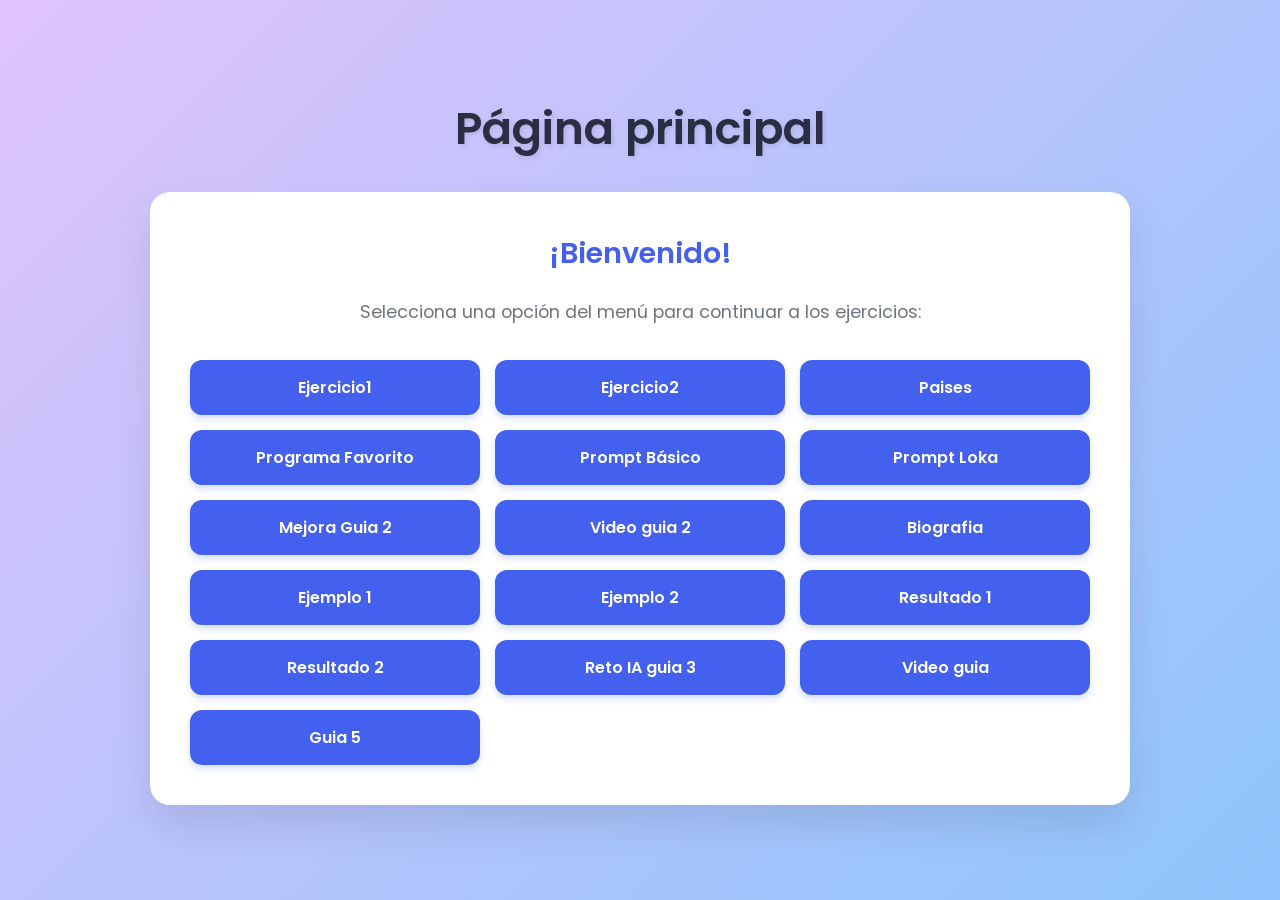
<file: index.html>
<!DOCTYPE html>
<html lang="es">
<head>
    <meta charset="UTF-8">
    <meta name="viewport" content="width=device-width, initial-scale=1.0">
    <title>Página principal</title>
    <!-- Importando la fuente Poppins de Google Fonts -->
    <link href="https://fonts.googleapis.com/css2?family=Poppins:wght@300;400;600&display=swap" rel="stylesheet">

    <style>
        :root {
            --primary-color: #4361ee;
            --primary-hover: #3a0ca3;
            --bg-gradient-1: #e0c3fc;
            --bg-gradient-2: #8ec5fc;
            --text-main: #2b2d42;
            --text-muted: #6c757d;
        }

        body {
            margin: 0;
            font-family: 'Poppins', sans-serif;
            /* Fondo con degradado moderno */
            background: linear-gradient(135deg, var(--bg-gradient-1) 0%, var(--bg-gradient-2) 100%);
            color: var(--text-main);
            min-height: 100vh;
            display: flex;
            flex-direction: column;
            align-items: center;
            justify-content: center;
            padding: 20px;
            box-sizing: border-box;
        }

        header {
            text-align: center;
            margin-bottom: 30px;
        }

        header h1 {
            margin: 0;
            color: var(--text-main);
            font-size: 2.8rem;
            text-shadow: 2px 2px 5px rgba(0,0,0,0.1);
            font-weight: 600;
        }

        main {
            background-color: white;
            padding: 40px;
            border-radius: 20px;
            box-shadow: 0 20px 40px rgba(0,0,0,0.1);
            max-width: 900px;
            width: 100%;
            text-align: center;
        }

        main h2 {
            color: var(--primary-color);
            margin-top: 0;
            font-weight: 600;
            font-size: 1.8rem;
        }

        main p {
            color: var(--text-muted);
            margin-bottom: 35px;
            font-size: 1.1rem;
        }

        /* Uso de CSS Grid para alinear los botones perfectamente */
        .botones {
            display: grid;
            grid-template-columns: repeat(auto-fit, minmax(220px, 1fr));
            gap: 15px;
        }

        .boton {
            display: flex;
            align-items: center;
            justify-content: center;
            padding: 15px 20px;
            background-color: var(--primary-color);
            color: white;
            text-decoration: none;
            border-radius: 12px;
            font-weight: 600;
            transition: all 0.3s ease;
            box-shadow: 0 4px 6px rgba(67, 97, 238, 0.2);
        }

        /* Efectos interactivos (Hover) */
        .boton:hover {
            background-color: var(--primary-hover);
            transform: translateY(-4px);
            box-shadow: 0 8px 15px rgba(67, 97, 238, 0.35);
        }

        .boton:active {
            transform: translateY(0);
        }

        /* Adaptabilidad para teléfonos móviles */
        @media (max-width: 600px) {
            main {
                padding: 25px 20px;
            }
            header h1 {
                font-size: 2.2rem;
            }
        }
    </style>
</head>

<body>
    <header>
        <h1>Página principal</h1>
    </header>

    <main>
        <h2>¡Bienvenido!</h2>
        <p>Selecciona una opción del menú para continuar a los ejercicios:</p>

        <div class="botones">
            <a class="boton" href="htmls guia 1/estilos_embebidos.html">Ejercicio1</a>
            <a class="boton" href="htmls guia 1/Ejemplo2.html">Ejercicio2</a>
            <a class="boton" href="htmls guia 1/paises.html">Paises</a>
            <a class="boton" href="htmls guia 1/Programa.html">Programa Favorito</a>
            <a class="boton" href="htmls guia 1/Playmax.html">Prompt Básico</a>
            <a class="boton" href="htmls guia 1/Playmaxmejorada.html">Prompt Loka</a>
            <a class="boton" href="PlayMax_Discord_3_paginas/index.html">Mejora Guia 2</a>
            <a class="boton" href="Htmls guia 2/video.html">Video guia 2</a>
            <a class="boton" href="Htmls guia 2/biografia.html">Biografia</a>
            <a class="boton" href="Guia 3/ejemplo1/index.html">Ejemplo 1</a>
            <a class="boton" href="Guia 3/ejemplo2/index.html">Ejemplo 2</a>
            <a class="boton" href="Guia 3/ejercicio/ejercicio.html">Resultado 1</a>
            <a class="boton" href="Guia 3/ejercicio/ejercicio2.0.html">Resultado 2</a>
            <a class="boton" href="Reto Ia Guia 3/index.html">Reto IA guia 3</a>
            <a class="boton" href="Reto Ia Guia 3/Video.html">Video guia </a>
            <a class="boton" href="Guia 5/index.html">Guia 5 </a>
        </div>
    </main>
</body>
</html>
</file>
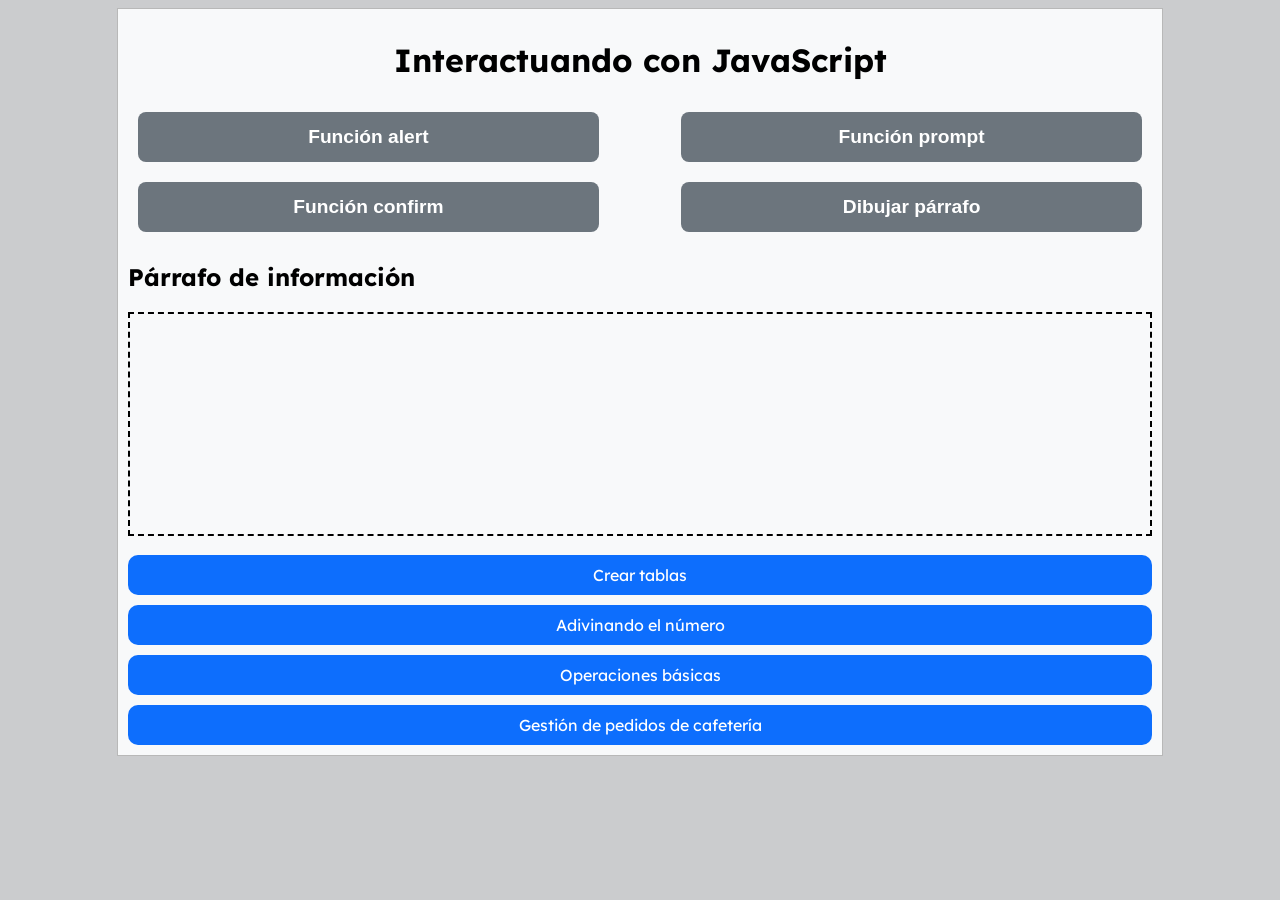
<file: Guia 5/index.html>
<!DOCTYPE html>
<html lang="es">
  <head>
    <meta charset="UTF-8" />
    <meta name="viewport" content="width=device-width, initial-scale=1.0" />
    <title>Introducción a JavaScript</title>
    <link rel="stylesheet" href="./css/style.css" />
    <script src="./js/buttons.js" defer></script>
  </head>
  <body>
    <main class="container">
      <h1>Interactuando con JavaScript</h1>
      <div class="flex-container">
        <button id="idBtnAlert" type="button">Función alert</button>
        <button id="idBtnPrompt" type="button">Función prompt</button>
        <button id="idBtnConfirm" type="button">Función confirm</button>
        <button id="idBtnParrafo" type="button">Dibujar párrafo</button>
      </div>

      <h2>Párrafo de información</h2>
      <p id="idParrafo" aria-live="polite"></p>
      <nav aria-label="Ejemplos de la guía">
        <a href="./pages/tablas.html">Crear tablas</a>
        <a href="./pages/numeroAleatorio.html">Adivinando el número</a>
        <a href="./pages/operacionesBasicas.html">Operaciones básicas</a>
        <a href="./pages/pedidos.html">Gestión de pedidos de cafetería</a>
      </nav>
    </main>
  </body>
</html>
</file>
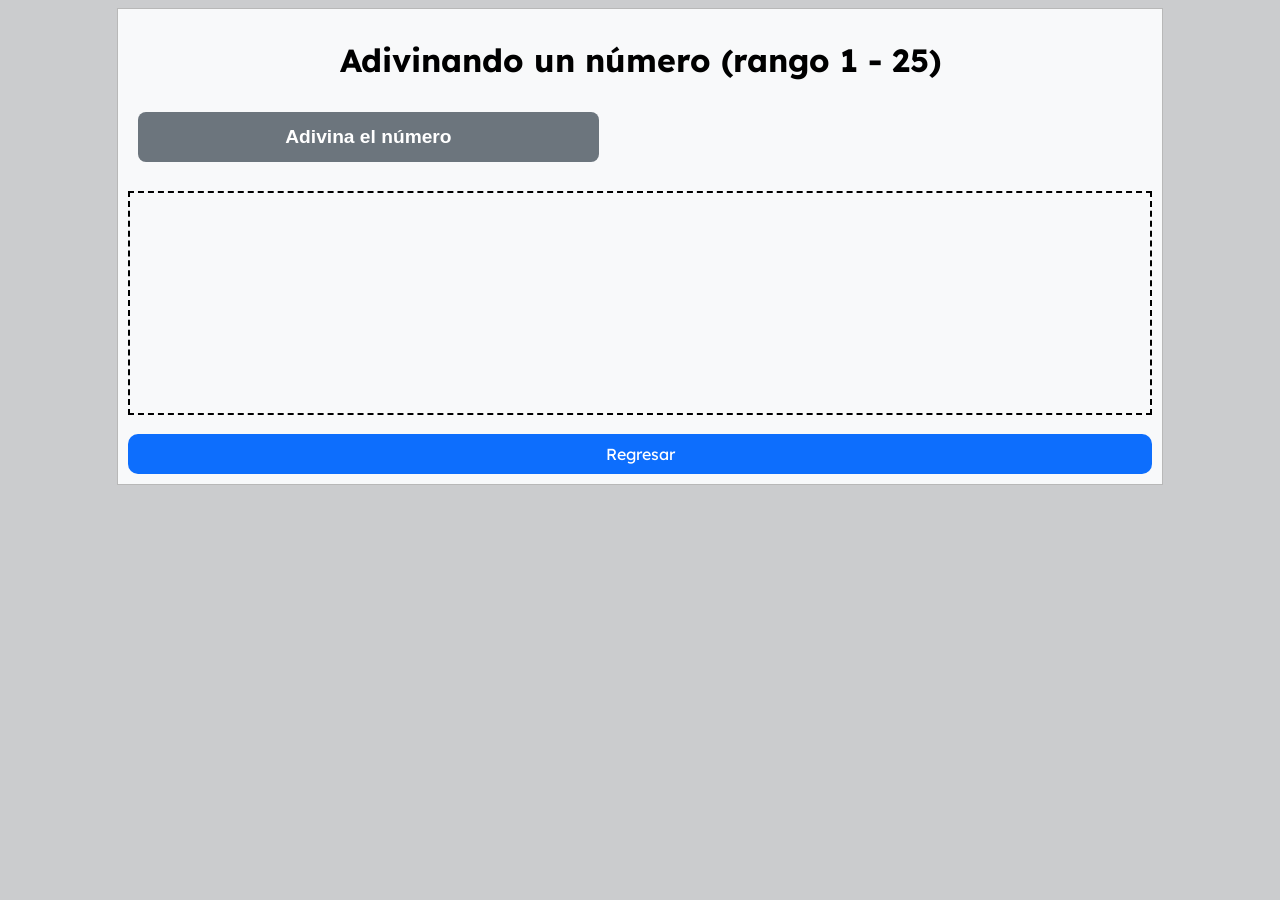
<file: Guia 5/pages/numeroAleatorio.html>
<!DOCTYPE html>
<html lang="es">
  <head>
    <meta charset="UTF-8" />
    <meta name="viewport" content="width=device-width, initial-scale=1.0" />
    <title>Adivinando un número</title>
    <link rel="stylesheet" href="../css/style.css" />
    <script src="../js/numeroAleatorio.js" defer></script>
  </head>
  <body>
    <main class="container">
      <h1>Adivinando un número (rango 1 - 25)</h1>
      <div class="flex-container">
        <button id="idBtnNumero" type="button">Adivina el número</button>
      </div>
      <p id="idParrafo" aria-live="polite"></p>
      <a href="../index.html">Regresar</a>
    </main>
  </body>
</html>
</file>
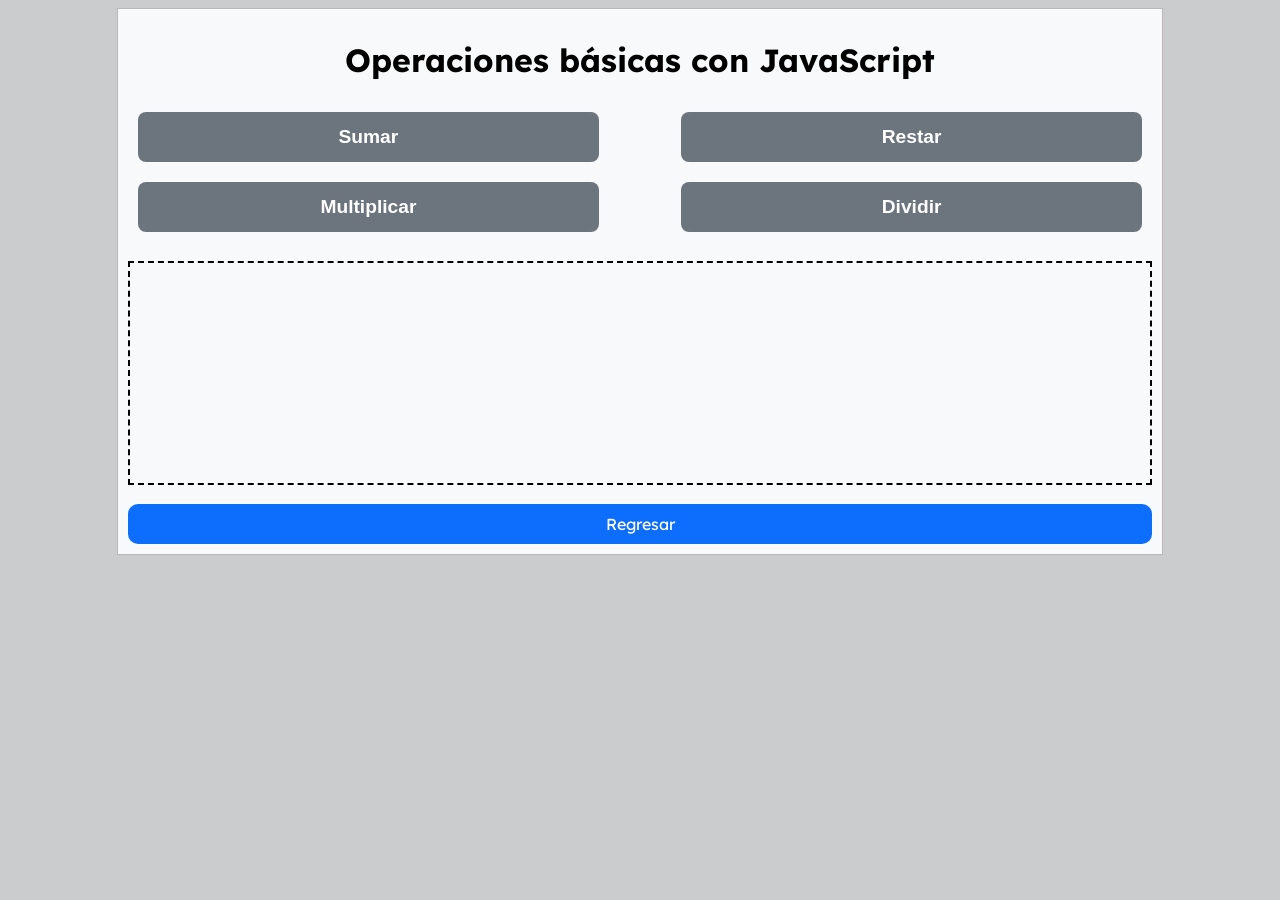
<file: Guia 5/pages/operacionesBasicas.html>
<!DOCTYPE html>
<html lang="es">
  <head>
    <meta charset="UTF-8" />
    <meta name="viewport" content="width=device-width, initial-scale=1.0" />
    <title>Operaciones básicas con JavaScript</title>
    <link rel="stylesheet" href="../css/style.css" />
    <script src="../js/operacionesBasicas.js" defer></script>
  </head>
  <body>
    <main class="container">
      <h1>Operaciones básicas con JavaScript</h1>
      <div class="flex-container">
        <button id="idBtnSumar" type="button">Sumar</button>
        <button id="idBtnRestar" type="button">Restar</button>
        <button id="idBtnMultiplicar" type="button">Multiplicar</button>
        <button id="idBtnDividir" type="button">Dividir</button>
      </div>
      <p id="idParrafo" aria-live="polite"></p>
      <a href="../index.html">Regresar</a>
    </main>
  </body>
</html>
</file>
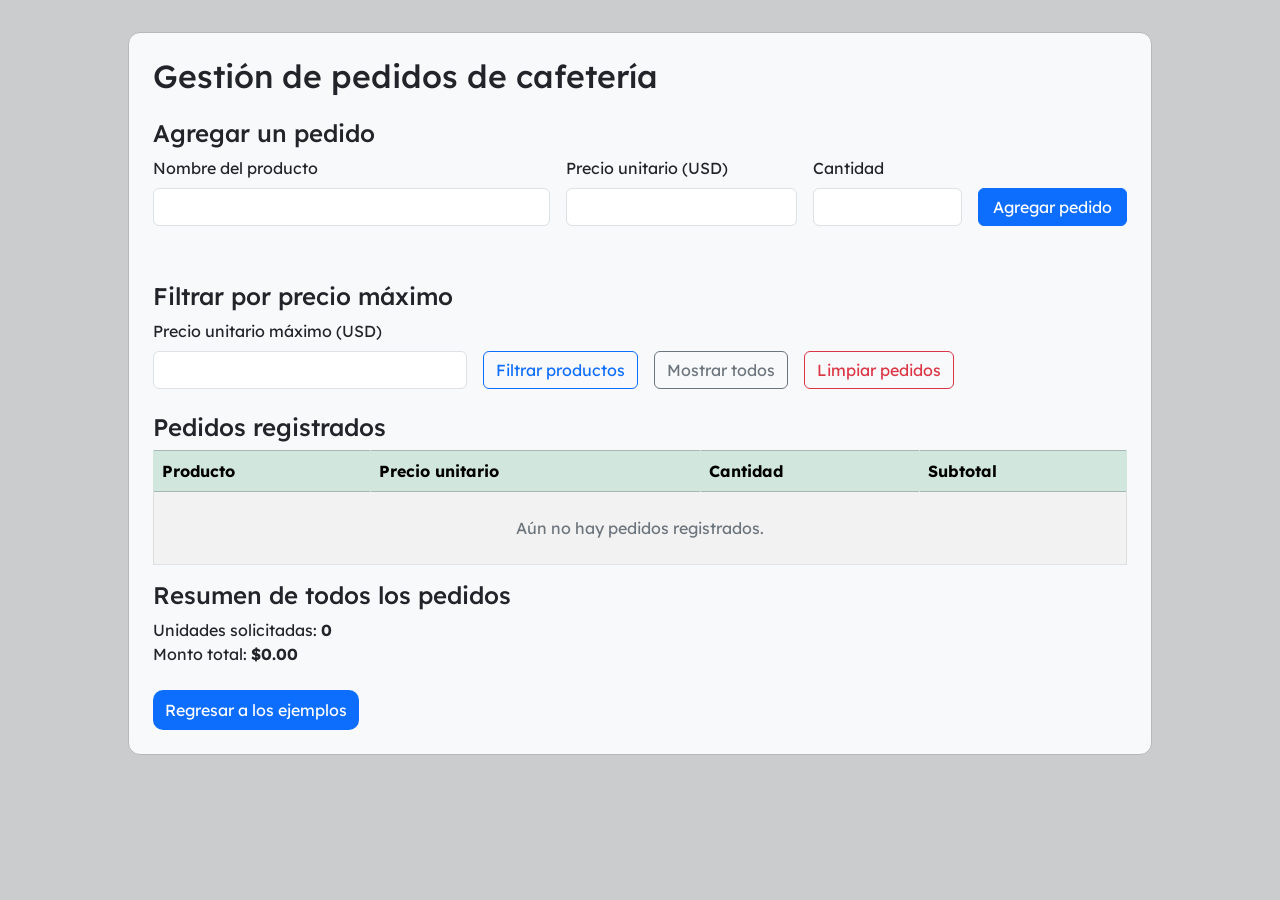
<file: Guia 5/pages/pedidos.html>
<!DOCTYPE html>
<html lang="es">
  <head>
    <meta charset="UTF-8" />
    <meta name="viewport" content="width=device-width, initial-scale=1.0" />
    <title>Pedidos de cafetería</title>
    <link
      href="https://cdn.jsdelivr.net/npm/bootstrap@5.3.3/dist/css/bootstrap.min.css"
      rel="stylesheet"
      integrity="sha384-QWTKZyjpPEjISv5WaRU9OFeRpok6YctnYmDr5pNlyT2bRjXh0JMhjY6hW+ALEwIH"
      crossorigin="anonymous"
    />
    <link rel="stylesheet" href="../css/style.css" />
    <link rel="stylesheet" href="../css/pedidos.css" />
    <script src="../js/pedidos.js" defer></script>
  </head>
  <body>
    <main class="orders-page">
      <h1 class="h2 mb-4">Gestión de pedidos de cafetería</h1>

      <section class="mb-4" aria-labelledby="formularioTitulo">
        <h2 id="formularioTitulo" class="h4">Agregar un pedido</h2>
        <form id="formularioPedido" class="row g-3">
          <div class="col-12 col-md-5">
            <label for="producto" class="form-label">Nombre del producto</label>
            <input
              id="producto"
              name="producto"
              class="form-control"
              type="text"
              maxlength="100"
              autocomplete="off"
              required
            />
          </div>
          <div class="col-12 col-md-3">
            <label for="precio" class="form-label">Precio unitario (USD)</label>
            <input
              id="precio"
              name="precio"
              class="form-control"
              type="number"
              min="0.01"
              step="0.01"
              required
            />
          </div>
          <div class="col-12 col-md-2">
            <label for="cantidad" class="form-label">Cantidad</label>
            <input
              id="cantidad"
              name="cantidad"
              class="form-control"
              type="number"
              min="1"
              step="1"
              required
            />
          </div>
          <div class="col-12 col-md-2 d-flex align-items-end">
            <button class="btn btn-primary w-100" type="submit">
              Agregar pedido
            </button>
          </div>
        </form>
        <p id="mensajeEstado" class="status-message mt-2" aria-live="polite"></p>
      </section>

      <section class="mb-4" aria-labelledby="filtroTitulo">
        <h2 id="filtroTitulo" class="h4">Filtrar por precio máximo</h2>
        <div class="row g-3 align-items-end">
          <div class="col-12 col-md-4">
            <label for="precioMaximo" class="form-label">
              Precio unitario máximo (USD)
            </label>
            <input
              id="precioMaximo"
              class="form-control"
              type="number"
              min="0"
              step="0.01"
            />
          </div>
          <div class="col-auto">
            <button id="btnFiltrar" class="btn btn-outline-primary" type="button">
              Filtrar productos
            </button>
          </div>
          <div class="col-auto">
            <button
              id="btnMostrarTodos"
              class="btn btn-outline-secondary"
              type="button"
            >
              Mostrar todos
            </button>
          </div>
          <div class="col-auto">
            <button id="btnLimpiar" class="btn btn-outline-danger" type="button">
              Limpiar pedidos
            </button>
          </div>
        </div>
      </section>

      <section aria-labelledby="tablaTitulo">
        <h2 id="tablaTitulo" class="h4">Pedidos registrados</h2>
        <div class="table-responsive">
          <table class="table table-striped table-bordered">
            <thead class="table-success">
              <tr>
                <th scope="col">Producto</th>
                <th scope="col">Precio unitario</th>
                <th scope="col">Cantidad</th>
                <th scope="col">Subtotal</th>
              </tr>
            </thead>
            <tbody id="tablaPedidos"></tbody>
          </table>
        </div>
      </section>

      <section aria-labelledby="resumenTitulo" class="mt-3">
        <h2 id="resumenTitulo" class="h4">Resumen de todos los pedidos</h2>
        <p>Unidades solicitadas: <strong id="totalUnidades">0</strong></p>
        <p>Monto total: <strong id="montoTotal">$0.00</strong></p>
      </section>

      <a href="../index.html" class="mt-4">Regresar a los ejemplos</a>
    </main>
  </body>
</html>
</file>
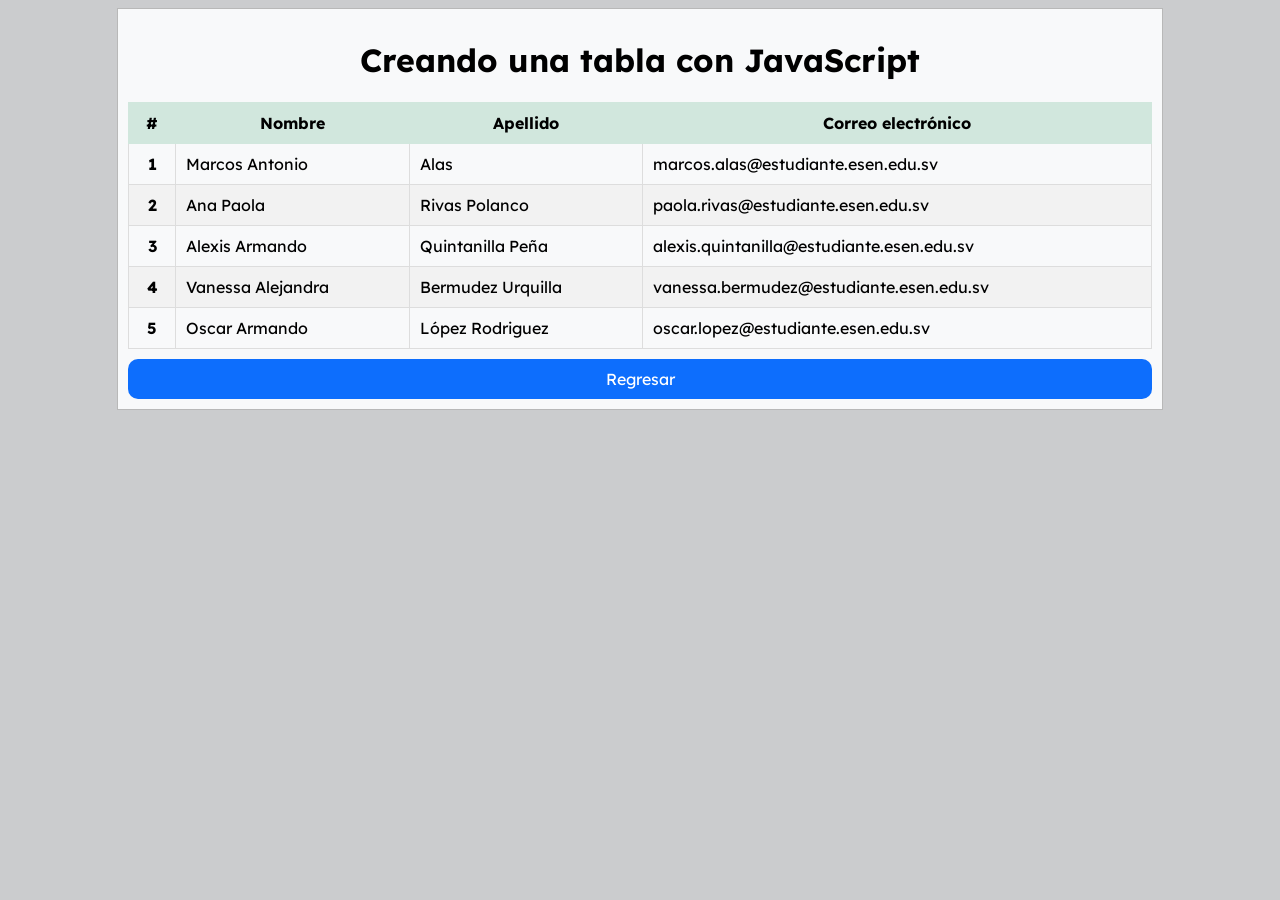
<file: Guia 5/pages/tablas.html>
<!DOCTYPE html>
<html lang="es">
  <head>
    <meta charset="UTF-8" />
    <meta name="viewport" content="width=device-width, initial-scale=1.0" />
    <title>Crear tablas con JavaScript</title>
    <link rel="stylesheet" href="../css/style.css" />
    <script src="../js/tablas.js" defer></script>
  </head>
  <body>
    <main class="container">
      <h1>Creando una tabla con JavaScript</h1>
      <div id="idContenedor"></div>
      <a href="../index.html">Regresar</a>
    </main>
  </body>
</html>
</file>
<file: Guia 5/css/style.css>
@import url('https://fonts.googleapis.com/css2?family=Lexend+Deca:wght@300&display=swap');

body {
    font-family: 'Lexend Deca', sans-serif;
    background-color: #cbccce;
}

.container {
    max-width: 1024px;
    margin: auto auto;
    border: solid 1px #b8b8b8;
    padding: 10px;
    background-color: #f8f9fa;
}

.container h1 {
    text-align: center;
}

.flex-container {
    display: flex;
    flex-wrap: wrap;
    flex-direction: row;
    justify-content: space-between;
}

.flex-container>button {
    width: 150px;
    margin: 10px;
    height: 50px;
    cursor: pointer;
    border-radius: 8px;
    border: #6c757d;
    background-color: #6c757d;
    color: white;
    text-align: center;
    font-size: 1.2rem;
    font-weight: bold;
    padding: 5px;
    flex: 0 0 45%;
}

.flex-container>button:hover {
    background-color: #565e64;
    color: white;
}

p {
    border-style: dashed;
    border-width: 2px;
    min-height: 200px;
    padding: 10px;
    font-size: 1.2em;
}

a {
    display: block;
    width: auto;
    text-align: center;
    background-color: #0d6efd;
    border-color: #0d6efd;
    border-radius: 10px;
    color: white;
    text-decoration: none;
    padding: 10px;
    margin-top: 10px;
}

a:hover {
    background-color: #0a58ca;
}

table {
    border-collapse: collapse;
    width: 100%;
}

table th,
table td {
    border: 1px solid #ddd;
    padding: 10px;
}

table th {
    background-color: #d1e7dd;
    border-color: #d1e7dd;
}

table td[scope="row"] {
    text-align: center;
    font-weight: bold;
}

table td {
    cursor: pointer;
}

table tr:nth-child(even) {
    background-color: #f2f2f2;
}

table tr:hover {
    background-color: #ddd;
}
</file>
<file: Guia 5/css/pedidos.css>
.orders-page {
  max-width: 1024px;
  margin: 2rem auto;
  padding: 1.5rem;
  border: 1px solid #b8b8b8;
  border-radius: 0.75rem;
  background: #f8f9fa;
}

.orders-page h1,
.orders-page h2 {
  text-align: left;
}

.orders-page p {
  min-height: 0;
  margin-bottom: 0;
  padding: 0;
  border: 0;
  font-size: 1rem;
}

.orders-page a {
  display: inline-block;
  width: auto;
  margin-top: 0;
  padding: 0.5rem 0.75rem;
}

.orders-page table {
  margin-bottom: 0;
}

.orders-page table td,
.orders-page table th {
  cursor: auto;
  vertical-align: middle;
}

.orders-page table tr:hover {
  background-color: inherit;
}

.orders-page .empty-row td {
  padding: 1.5rem;
  color: #6c757d;
  text-align: center;
}

.orders-page .status-message {
  min-height: 1.5rem;
}

@media (max-width: 576px) {
  .orders-page {
    margin: 0.75rem;
    padding: 1rem;
  }
}
</file>
